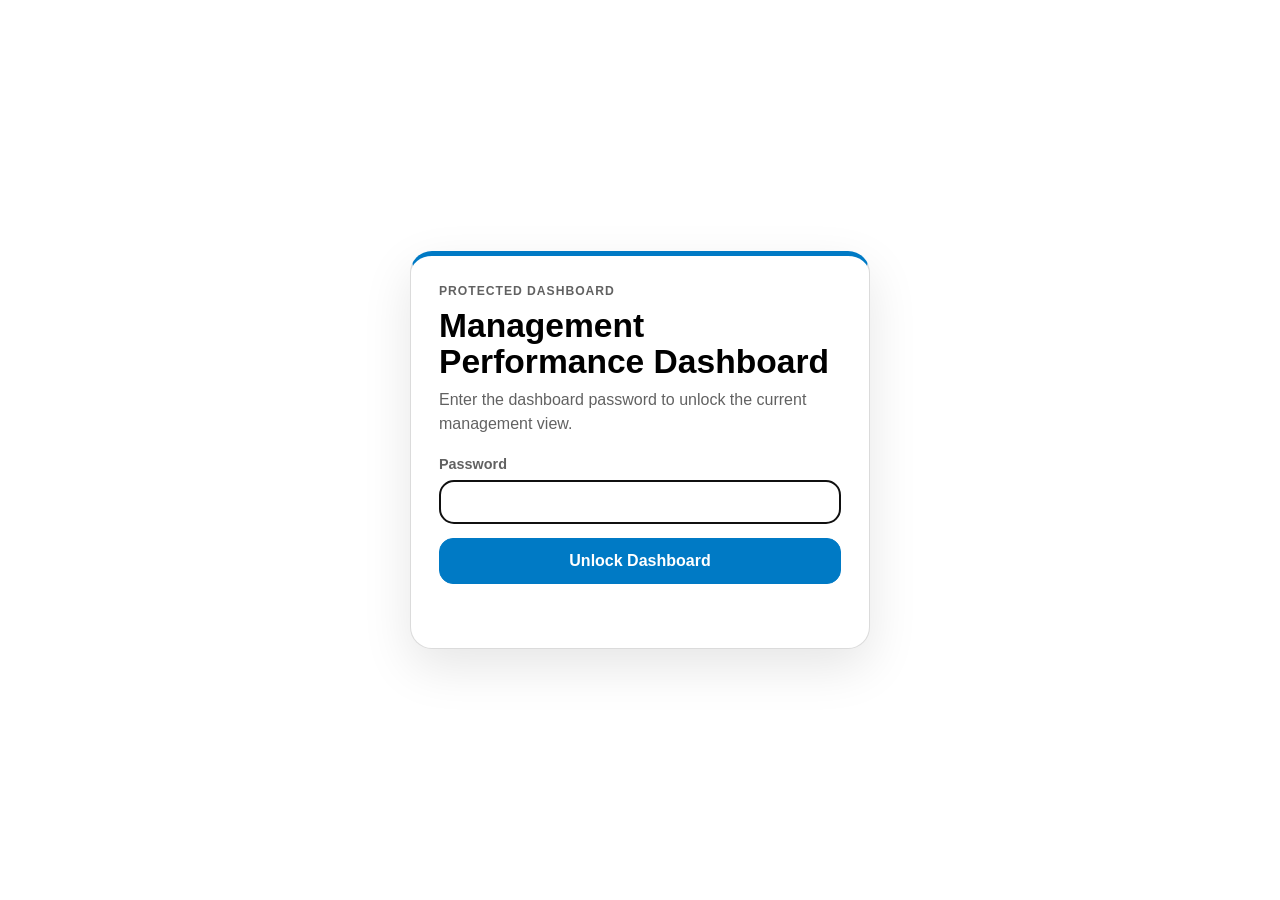
<file: index.html>
<!DOCTYPE html>
<html lang="en">
<head>
  <meta charset="utf-8">
  <meta name="viewport" content="width=device-width, initial-scale=1">
  <title>Management Performance Dashboard</title>
  <style>
    :root {
      --ocean: #007AC5;
      --shallow-ocean: #97D7FE;
      --as24-yellow: #FFF200;
      --lagoon: #59D7BB;
      --black: #000000;
      --white: #FFFFFF;
      --line: rgba(0, 0, 0, 0.14);
      --muted: rgba(0, 0, 0, 0.62);
      --shadow: 0 18px 50px rgba(0, 0, 0, 0.10);
    }
    * { box-sizing: border-box; }
    body {
      margin: 0;
      min-height: 100vh;
      display: grid;
      place-items: center;
      padding: 24px;
      background: var(--white);
      color: var(--black);
      font-family: "Avenir Next", "Segoe UI", "Helvetica Neue", sans-serif;
    }
    .login-card {
      width: min(460px, 100%);
      border: 1px solid var(--line);
      border-radius: 22px;
      box-shadow: var(--shadow);
      padding: 28px;
      background: var(--white);
      border-top: 5px solid var(--ocean);
    }
    .eyebrow {
      margin: 0 0 10px;
      color: var(--muted);
      text-transform: uppercase;
      letter-spacing: 0.08em;
      font-size: 0.76rem;
      font-weight: 760;
    }
    h1 {
      margin: 0 0 8px;
      font-size: clamp(1.5rem, 5vw, 2.1rem);
      line-height: 1.08;
      font-weight: 780;
    }
    p {
      margin: 0 0 20px;
      color: var(--muted);
      line-height: 1.5;
    }
    label {
      display: grid;
      gap: 8px;
      font-size: 0.9rem;
      color: var(--muted);
      font-weight: 650;
    }
    input {
      width: 100%;
      border: 1px solid var(--line);
      border-radius: 14px;
      padding: 13px 14px;
      font: inherit;
      color: var(--black);
      background: var(--white);
    }
    button {
      width: 100%;
      margin-top: 14px;
      border: 1px solid var(--ocean);
      border-radius: 14px;
      padding: 13px 14px;
      background: var(--ocean);
      color: var(--white);
      font: inherit;
      font-weight: 750;
      cursor: pointer;
    }
    button:disabled { opacity: 0.65; cursor: not-allowed; }
    .status {
      min-height: 22px;
      margin-top: 14px;
      font-size: 0.9rem;
      color: var(--muted);
    }
    .status.error {
      color: var(--black);
      background: rgba(255, 242, 0, 0.55);
      border-radius: 10px;
      padding: 9px 10px;
    }
  </style>
</head>
<body>
  <main class="login-card" aria-labelledby="loginTitle">
    <div class="eyebrow">Protected Dashboard</div>
    <h1 id="loginTitle">Management Performance Dashboard</h1>
    <p>Enter the dashboard password to unlock the current management view.</p>
    <form id="unlockForm">
      <label>
        Password
        <input id="dashboardPassword" type="password" autocomplete="current-password" autofocus>
      </label>
      <button id="unlockButton" type="submit">Unlock Dashboard</button>
      <div class="status" id="unlockStatus" role="status" aria-live="polite"></div>
    </form>
  </main>
  <script type="application/json" id="encryptedDashboardPayload">{"version":1,"kdf":"PBKDF2-SHA256","cipher":"AES-256-GCM","iterations":310000,"salt":"j004aMHxHcYmu0fr9emtNg==","iv":"VCaAFAAWw9rvwAS5","tag":"w89IZvJayhlcZwFz90c8hg==","data":"HqtU0ytP6XZIKxVpYYp5SILDcYBhdpivPqcJXqZZHAAMy5D5rwDdLLonI4DYtOtKWSayE1vLtRr6s08HNyBAc/rB9d/xuxItAbucldb4ls3FkqWWnWn6hUVzT3xmnOaJu8gjMuBIMJYaW4uaSc97m+U0r8GfvUYT3d3GDsOFV7a9p9LW7JmDD2V81w0laVqYCBQ+UyOG51KnSh3h+Dhs7BtqYFO9QLBwOcdA4TNoY9KagS1qfrEUckIgb0GAQzacCNr/I9imY1bUwAvjfOYLL9UCArJ6Wv9LY0PnoG3xqBljXfvRqu1tYXVccmbhCPh7rK5RByB+z6V5TzMzK1hP9e7FJsmflXYGbx3loxFNW34NOUuGv5fVZziIyD2E02QpF9yEHUIRbPBK2o8Ifzmy9Ghn7aJedJuRqnsXWw9aE/Fad2/LCSZDwOlJlYZADf5YCik+Jrf4qhav+xSvAZVomb59Tqu7pE6Yev8bjDb+E7nuOZPtRTmZdETeBcfMlV3rRQDQM63VqCfINJ8NjhYT5adUaltWWD/KRc1L1L+76P4MeiKrYsSAm8nhB5uutkonTwJYHRtdVLp70s6KPeIVN0EJsatamwT/ircfNuXJyw0nLcPfyXuiM21yvOGoUResHQ5kj7YQUWgPvFPL3iwypzF8WXXEma6mv1zgwHbP3Hhq7/8nxFHGmzTWUoJvPS0ESCFNYA/2UyDM/PHE0t0jwsPkVbAz0abJvLzV+MUChvbg5CpNx4QPuek5FfjW/Y43yN2Qb3eqdz4JQvYsGgZN6fmMR4zQlyfzSRwOmh6bW8jyZYd3CyYuzM7jJOn0LK2Y6MzXV5Jy+Y+UxZiBsCScgBvlD/mKzwan8Ps5u2l/JmDHqOkfnV0bBo6Wyjt7snID9UiWMGbz0MZghJckGvEuEVfu2u+JEECoJZ9imwAM3uslETar2/yXg1I/2f7GTFR6ugbHcAFD3nXpeyvTQJSJ9D1P3ZxxfpY6KELRL5FSDje7enjIzFSlt0Nbb80tcYwy7U3CXbrsomo87XcmFb4ELVIjMv6MTHxMtNVIW3vx/JNT7kV1u6T2BwzHNuYBU8rL2K4hKhIjSmhevKvactbB/DrVMTi5cr6dKt2uUrMr9k5j3DNAdNp5sPDnsdorkgfpZju8m7Hroh5P3ehHk6MvPxNltiyt07peNwD/zwr5vyhfFlPUyFAmUQ4nAWMdTLZIVwLP1xpX5GDhHLUUOmQd/g0EcCLrYMayLw4+hC3DgA490TtP4YM1mdDBxu5AROT214LOyCTs6Vtxf/bnlFdLcW22s9eXVDYXwLCDWP1wAO1qzIFTU10VIpsTDoc1jN+TTtyWFNTXvaj32bmHIT8a7Nyu+mTq8tZEOf2A0P6Kl/hSZ7HgfoXdZuGElP2AD/vZZ0Kd+FIuUfAstTxYE4lC8Sxa5mxKCim6UOKI3Ug3wvacbIs4Qn573SOCQ/g5arl2A8cxwFFfb54NgAs9k/XQjUdUFyEi1MTVID5H0Slf65n5vQIgmqFCbGTZNw37/aksH6JCnueLv3WSG8HtSonbhybj85PGF48cAyLYAXzC0rZL0hb2eLwRGpZvSfWj8X7xA+jD2+vEAAOydbHwZg7FMBeuKLh5tZiwfLRBf75lHPrKp4h8vwE33RSt1JRFvkryvNLE9ByS+V1EOVtbg4fmyOkUMXv2M2ZkqI9SqpXXlJKZI8qSr7y2Ali3A878hgrYBM7v/tH684vqz7mmtuLytSoCKoZ9LAZUecCnC+ws8JDFPHd7EjAFHpZkJFHA24bx58gpPF366EtzcVwswIwEbtbiQTVkSGTC7kTrFH1fWV8IICg5F16NV9cUCsYdo43QYCFYDr5dNArsZLRMkJPStpt4XNkqkFVcOCn0nKPJFmN3krPYf+xmVNfkMoRMV/cFfKdVLCi364KspT8/ke+9VB/7hhTeIIndg4o1QTYZlEe4KjTAt6X/ywOwXOebZJIRGsTHphA5U240xAX6FebjeZ7kMpdTljPU0p9pozJ83YmuBgh6ehgdGHiX1JphVVXdEx0+CK+32FNP61BuF4AHEqtIkLJRNBTBRnbhK2FYpcNK4ZVZPyunpv8b0SKgKZfwadzxONoulRFhfN1cfvcK2n60JyHd1HP4A8XiGkI0LRagFHY99ZCp/miiLSs1s/[base64]/a8C0aH1LLsNX0bWB/yDhKsKLrN2WX2esNgL+RpOHSRiPZCWggdHRM4scZPY08zYwDmPIV74giPefabEClZug96ops2euY+4y4SlWvoGB6Un8TpQIAeZnPz3LCi6LdIiY+QJyDdjYaIO/1jLafGC+G08OimDHoXs05aJVR5ZMhxzBKyftyxPcQnJ/xKrd09nwrUEerHp8xP+TogYOKvrqQn5QvT9yOhF1wXl3weCiF4hribxzfrfgnASkDWbhoEZenSKh3qrJHO1XBio/Zvh/azxnW8z+IpTJTjDEE4XibcBGvYxixIw6vYE7ZK100GCNoPq26551RtZzfwaNZzntbvVaV8QAV+B9Whcm+iNwTdD7nYa73zpzgkphGt0/OKXrRM1oxb/QMaSFqbp09RJFCI2qHBP9lDmhrbPoV1n4XY8O4Kc527PAkK1LTxmD8MViF3aecj+vqHCHtJsjrGziwLUiiPhvSZYJ8+GZW6hHAloXtKWh4ezorPueFp1ztwjBdgQT2rpFCl4qwSZZocb/Qov7YgnyIymCYd5acb1ePuCh783yiTyY/hJ7i6wq23fyonAkE4ajCf3WVJfh3fNvkTFBjZZ4rVb1l1U5THS++EJxAIS5Bd4kpmOGW+w6uQZc07e8gY//hZbq+YNJoREyasPbbgNvt2aSEDPhM619dbO92IfxKcrXQTPaUyEUTOsahRUn45/31d4DtbxYs+C3mKDqffeG/So83koLAR4rLRiRXkepDzRfqnSojWBNdpqlI4M1+a0c2pJ21l+CR34Hr98WScj2tVl0rmnj46kEjQF9PFWVC/6rpoD4/3hEhU/nCGb+UTziZDFBCzpZK7WE/IhDOl4NGUlt26McYbf+rovEy93CKyeB4Igga1u6ZrF9k+xwjHVWzgr688QYUvHxYhJsbVteqbLSsShpjCuxM7KykZJ1P/oipNX1S0FxP8DsakUyEBkSg6sHOyCY+FjqrrMBbJGku/CQNOYI5v33rYL/zRHGbaeKeKkDRAPmYeUTexa4lQL8J6TU14txtSsIr9iqSZOtfcdBFHH9mI18OrnlJqAeNuLwvriBX60k4X36qdDu7v5w+QXUjTq78wUnkW1UPVrj3f4z3N//4gdJttAXhE4WW9C4hJqVL0xHZWEyhbdfh0jyHJoTOBV2nYEfclGISg5zSzKgBP33VLaUJzhbHPTIAMj0r2Mh2FWYS+tylkewEn1AxyXyYxds7bg3B84ViHak8LMuWeBBF8FaWeE9BSHu4+rsE617dGC9Y9r1Fwzq3LF+7B2WD++XkAcReUiMSMT/CAo0iRLhC+65cuAtwZ6w62yJC54IaASxOrHE7yTdU6KyK00F4LEd+H9JY/5SnqgSrgMtNdXdBVqqgHB0eRo8+Wc6oRqF3GbT2+AJSdkoOp2ACwY7YM/3VDYDP+lLJVovKKm/inaUQ9Je5HrZm0/9CTSSgGAzZzo8t5XnztL2JheI2SOvSZaPbiJ3C+GJSVFQgFrg/jpcqi+TyBplxcSjY2OT6rxU+t88Hh2Hp25ZhR1PAP5d3T46JotL0Bu3fEKqBRWCCr/cVNZHCJY53EuiRpX9Y3+Ycgtpc8o3IIe1e1Y4kp+JSxemr5AA9ETygzWTppbX62IT+GD/OOHGxzAxOXx/mg8wSdkJmA8p2qrWF/LaMeepIsm5DYo+DHkkfVB8zB4vagSfzwHFoAChuklSRcdshvto52EElmZLdckUJIRUZ8UJgaJSdvteJVv5bAXotjDaYyjiZ4N0oIwbqLfixC8K+xFwPYQXz2BQHrrr2UFTmdbWQFSGsk0/DUt/m3nLJEtCnIkir0xhU7neWOXpIvI8JVjYToBYyUiHjywMxA58icuWupcRN++/UqcIFZoK2OG4/y514N/zg4yu77w0xCYcRP5Fc6jCC8cqIKPAuM8z/4nJCPGrEk7xO/[base64]/i4o4J67YalmcfS5BA4HB0SpZduThVzZZ4sfsU50FrwlTATPWidwjX6C3BWPXbCse8xaWMeJyPrcot9WuWiI7LGgTbU1icGHrxnsX1fqlbCT9xZKgJ/ToCB5FxMNyTOcop04cU96Zy0gy1qYTl++lgUPbxsHW+RpmS8hn0sQQ7uffnwB6rQzC5zRF/OakC/Dv3JCXUL/HcbNpPDHxAY1qfm53fZUJvJEvYJUgnDDxgPwiac6T5jgVvuw0GFGD9PSdAspYGKm/h+7R5yLeHT6Xe4wiILFsrZispvYVeOiFAU4Pj0IbUVD5ISeih+C3cnLiiQiaZRkv8hFr1+B3kT82cmoZV18x7vcxyaaNEnchKWBc4Gts+wHVx6igEmCdZAzFpR3dJExzAoL/JC/HcvtHD7b4z1ydlc2X9G9uvFfvgkW37WFxl/fkas6vvO4ty09uJM1EtnwNBnhiyQ/+6Z7nYT/kq6G7jbhaSsfb3jlxvei4/7B7lNbRfDNTCawY+fXSyQTA5zHSltDGAHtauJDl8uaHl/inyMw1woR5e3t1hDU28Ou8BTQvHqgvUd27VboczaD9KJiqgkY9vxwGtpVpx6FqgMu+hVmOiss5hKm0mr6cViG0exkiKUNXWfH8pj3/LF6XXIp89FN7f4lUmMVqCa3JRBB3TrmnA7MpD+CrZMVp7QU4KPJyd9GW3OEFEnyDSqjRepDhTepssS/FtUIXnBfr0n7hD8nscje9D0BUu5yFDU8IONPNXuTH2epgbhfEEzygQUbaZxBVU7kH3KPFrb2j9M0SIAXjCelOJ3uf8KssKLJ4/a9HA0ykU2+MV8CSmwxMevYhA4AUB4j7/43opaZbxDzBLE94QFxIcPX58a/BrGV7oSpImJciqiMKcJfGvxSClL1GGqjZE5B7M2TZiqCR0i/T/iy4JOj4RMJfbTTe4cVYOSMnJov0UzplVhHMIAsLuIPifYv8Q4nB3bkeEarMhs9ARSlQnEag+dn6m1NdMZeIS1ezdpvad3VcEuNowl/EDgFL9sgI4s9Ai0T3oy/2wCNiasUw13AxyyRQdE8aNmq2sNkB9j4SpHVHjNEcKyqw+pMHegbqFE3nBuHVo30IWizjp1/HMPtMzRj7DGrNAAeat5UYlgb+hhC7AROx8KVshj1A4/tZkrTBnc4RXH8QR4oFw4wZmV9rA/InctAhC1cg/F8jOsbDpnhbGmAGC3/szVVPcoccZwqNlL8pXE8R77ikR5uwrHUYYGKj1j/wlMU+iclB/VtFX8OhH2gtt6QSrXVp9QNOdkUTMc8avvnr6/k9yHNKPQmmloM6bSmdp7VeAVE+n45nHnVyjKrcDhrHp6xm8A16uYEVmYc3CVc1Xb56QOTqyhzKI846jgGgmKL2IXAVUx/aNkCLT5uwoucVylA2V0DN3Wg5wQ82R+knI1mAb+VdmuFKETHx+D4E2EDD5Rjw1tnvz/hvpXqiwbuhIH9Z/llq1FQ0QfUXIx+Ky1N6gFHV8jmLq8EMVpyDpbzC56hyYsesOr7enhbR0ltRaRrL5DKJYCSNQdFNrSPPQgOGbGsIRfyRgufSnFbrzSB0C3QFisKnBbaKXtg7fTs0WxtupeG3c2aifyDDkEGRh5GcqaMRjLgRw+loT87TiW/a/IxO6QXuu9A8LVfJdxrD4onKQ5sKgrMBIfa+ykRc7gb6sPYQD/uQ+KQ+Azd+3/HKAIqYc90Cl7FRhU+371diB9JRbU/eLjxdWb2gclah9NI64etIPCJX31hLCakp8VSilCpzMgMMqI7ZZZmRz+oxdfVs4h87h0rsguF87VtYh5NWATyKYw2cVDQMSPYaOgMQJfm9HHrp66hCOmfjVl81QXbIzTB2mKX/0BqZXdfM7Un11tsCkLlBX4e6xtXPvdw9/UERyPIjo7Ae8ujkLReYGn7QuQkSJuxtd9kRvhVwe8WNFl8HsWh8HefcZENaJ+TzU7/1ea+XCyHoIbkjEeUoQJux4/r2IU4n8djywQTEL3pOS0NtJ+CMZ9uQHfZGR04hY+HiLpVVYx3no222VsAk65t8FrvsTQUp5IGv74++xHue+k99EO2ShtkQKdBT4PlCcVHAVaDNYMM/j8IKH+WPUrC4YZNrdLMzGIKXC+ZUR87pBkKmZSPoVqlg56uN5zyKLpIqQ4EfMXxsLcOWrJwlzHZfYGrLTXEVcwuCkHwQYoU2x0yMluNC94JNs2gDHzo//Ny5cBVkYUow8ok3jzR2EQdfg1iwc13N3+gdjqRBEkffqeAj7doFWA7yt63ZSSwz7fBsJLGLD/wWXVEamvRO9j/0qFHYjsuoLqcMQ00b1rOGZ3eRuqnuAbbwegKvQG8d404IghoYly8kUSCFIquDsQ2KEbUAervYn+aBEbPBd8djzcCQagfZYuWfhqeiH7bMOBxxUHBf+R1ZV6aB/M8JvVTrB2GIXL4xcBTI09S5uZ5oc0/iGQ90EfLws52xsqRs4cLA7xOK3QvshYM+csYY/jpj3MRyef9MlRwboFII+e6h7/[base64]/UdWM2BC282ASVziSykbPzwt2NCn79zGSEgye1GAvx1PwQiAJ7iF1vzMIHlFnXN0qX/oYKIcxQPb8m3qxa/DNmIPuDaGKwsXZz1GWHIm3jsTB9kb7MLAAH+3hc3NdVw8fBpjO4S9KuLM61JRSTJn/9ya2bkHQXxCIR5sQYLmOzQ76m0dac4nWgDyDTbr/SE97/4N8Gv2AqIXUdAC6frhzVaxSSzgR4wJwif2rWe6WyYBkAM+sOo7ssBAt504m54+WJ6nMgahMrGPf9wIAIV0MPvc1kVemmyUWAczHTIbfrPBZ/ysAS+ZqUP31kSW4Ov+2x4pZbewqi8OdyJuBMal+avscKiVazKwdLIXPi07aWv8DQFv+aMeYvK8U/8pgN71o1YPlqKhEZ+aO+snpCd+6rKJq5CVYl9H0Hn/oipIMU0HFfkZsHBB7kbUNlwK23Ek3sDlJWTAAQY4YHtNafI1+hRGwkgWygDvUbqM2BVCYQ8F1Xr37erKaDxxCa7t7r0b3xMJ1/Lt8y46gZyZj/0X46IJvqfFW9BkunQ0ehfDKe6ZB3K1a6FyWopYTCu64uhiFjCZkWZ2c48KOw4a5rGF8Ah2XIxwvM1sLfAC7uiuEXHbP9L3JVSS5WIeaLzWd5nLIRObF6mQqD+zD6uBW6zZETRAbPAU4cdGZdvBUXH4Ucn8y1/Q24rfe30FcoXfYCkG89IImw2U53z97fTRcmhwC8jPxRiKoOIQSLRw1TMARkkijZfOJr08gCsJbHJc3oKck3+6TC2q6hizPxKdKISiPVr49mdGnlPCfBzDx6/yVXaJlmP4Dzw2eDU6FqM9kRGdVKi19lCDk26BGjdhK1v+Sc+Tp5Dy5oYeKtP2cCG0jOcUnePq+9hoF0lo4EvaFlBjPnsVWUXNfiCKyxDFuQYuZ7s3HmOUGCOJT31Bdrx68tM7lXA7CxMVYiw5PUNZBecnf0cnaidQlXjJHvsHcmAEcs/qp6jlTnr+Br/e2hpJBRYsDCbh/9fjnpjUchK76zeMrW8+jrbopSyybQUx0LtrCXs5SXgcK1g3hgvkkZYHu2x23SJLS1MwLv511BkdJNeQ/V3FcfFPDX02YSvvRwA+aOHQDnV6Ga8DFNH3zo+du3U1T+PAHa6sszE2fCx9JIUTyMgcJO5tcLufqkfT5c13b7mqCf8ONe/nBXn9AaIUisjudHSuHD+49PO+31j/4QMr46YJteS4kMUVUEPJ0v/TF0k6qBdPZ7O3HaFn5f+QGTjWgWC+9hiyKFzI4oLTdMIqfEmt5cHRYkcvi5oCN0qYOL/hh9xgy50NQFeg5pNHM5IqghuupGh7iyyOXbhQNO0u4t5trt4Xy/wWfSizHtC+ITG0xCqUVeEC75mK7h2D/GuerkxuWTJmBoszo2LcsjNeQxsuOo/AbgpI8akbGukbJKHFRxejmW9MMxHjqB38mUIaXBFx58pFbN91ICVFUTMtlMzYgP87QpMz8zVpOX2IU0I3LOhxhM+ThkpdY1ZdYfFDDN0kM9v+b8geGXJjZ2X0ykld8v7WqPoGVNtOh5a57mzJgysjzN+3ECfrzNw/p64zCmY5rw4YQEF8MPJ2Jrvk9lMOjmQNsv5coWC0ENQlX8X6zMdeCe61bgZNDWt5MrmbwM8Isgpl//0vGNdpeiS+ZENs3iA1G+zlrfJA690LTyFrN+WSVhObPvoGvo5880+94SUeKECoGrSApOfwaPFY5cV78AnyzJYe3hdq8Y6ykXswDwRCb4YT7uJ5WTaB0hC/MbTrKtNf1WsV6xtAgvp6G08m1mDVnoeUgzvDg3hV9PhkOqkz55Ycso0HcB293QO1yl63Wh3jFJLtIbz7M/+jroeMcWyS9DXb07Q9DS/JBW8wWEe20dQcEHANiMTjkYu5unLFLUM/SYnHbV3Wnlg9hxEEOIPu4j9DIUH0bV0cJt+/PMKdWjfbqdlrZiFf4GVm5BxHTB5HpROyqvyOMjvMh2qmc4xwt/+sexxQnP1gtBygr05FbWo67TO5JXdBo9nPT0jsYvv6AEDMkVMfb0ijWH7nTrG3gFESXzFWHaPUTaIS/gRxsxsU9XHSU5Wmx4aIWvATjAtdVspz7AxM9OK3wDOBiHu7zAaXM/7rzTEMpWFIH/1+mEQDnq5Rdz5o2vrVstdHrz4nxPvl+Cw9lzx+V/QTyX+LNWj9P4m8cTkYGdWdKiuRcMpkhEEc+99rMopau2RNdYggTtkG9eQ/kBXqdw4t3Pgxpe1nFpjewL40z4M6fp/EB+GsAGfNs7WyXRTInggQi5tb3xGfH1wBIWltiH+/+789On4mfm8itXvMxeecsvGW9pjuDpCui5gOxhUjD6r3FhypdCyc/lc0Uqkd5ahxYRsgjX4X1mlO8Vo57LfjT+OnRq/YtDgh/1Vh/awQkPgpOAg0IikfS2NVcyswm6WwnFZ2W2O85yJKekCx+JtUbOpxcth2+9AKoQ662MWuM3ra5yjt4SFdQXJwmL1YI0bgHJf5ihm5x+vF+RcG33YjxdDHv2u9lKGHlITpZ1ZGjZ1inll/jzqRkqV4RjyVY28RjjgqXqnpseiiQvsBMXW/X6LanZp0dQMQMhTipM7OJjYGiqAgXWAYLCtyz2TyQ8LIy71SZ1MdbQLwgz0He+w+dGoeUB+BxzNdsvJRa11aawRCUf9aKi7rISMw+QtYNNlaLOFVmRJ0xB7gdQt/rp9GsIBYtP8mMSZymcieGPaTLuD/pHmRWbNOVTT9y38p/sRhazOjRk60We56yFw3+LdqdezRF74yYYFpj0Q7T/CMbQyTONqQPXH7Etal6Pr4FMb2Y50i8EiNDMxlDQd2P4uraRzdBsV7Gwe/4ept2waCZL9bFWU5SzAKOn27YdcMXXkT8dCuyG5n1S+PmQOXnsG/IWULljtDLUS3sB4JpIKLaodyZmpIobjfDD0v0ck0zXZ/LrMmWRmo86ASCoSaBJKqQhIij6uCZ468GCgjVfB+Cot9ZaNd//8pL8bV8iIya9QhQGgmeVa1V8Al0mF6G/A0EG0V+2moKXQ8SE/uWXdLNmiIyj3wi5XxLv7JavTOBlHSjKTJ7W7Yxp4v09aCxx+o73naiVgeNwyXUqDNQq52IrZ5ZB/N7TzrFz9Ujcym2Vr1fCN2ps82Uuo00VAksWE5T7zwxZ8pgttVsNC2XoaQojumB8Tb1BqBMu/5nkrcoUlaFAH4NGCJSgYWlrJXciZjaaVzrh47M1MhRQYN1fz9TzOrGCl7aP10zCwn6Mb7ZZBov50SomzZUn/mEyTRj8dXi1D9RUHhrTfJQJnKV17kbirt72EeL2Es06tvl8a1hgMljsFsSLRtHwo2s5JmuAS3a6j5hbwKgCdKPVnmmKMqwjSGjDbJrdVvWyjuE0t5SENnKm6kdOUtXGr8OF0M1uABcIyARnmpUpRlq4cwXm0StQGGmOYY+6cY+V20iXtHBhghPR43I/ZAtRFdhzwIKsD/dsfpJKFdAMm/sU2xqAGa4GcsrIfsxp4nmebpyRbEu/4ZibYlYUSY8kIRWK5aUmVrhN3jvk36Sn8uCGmN1JiMoDrVi2Cc5Vu+fcX09w5lQOQxqgPSwLf86izjDV8y70gFDKojlA5C1rN2GygvCyQ3mVYF9TRzukqFpsKi7SS2jzxATIt/[base64]/e+4T61YHyeVSnGtdyS6zR3HZu6tYyUyOp3O6CaW8kMQ8Vn0Y+Ac4lMVfyxHBxjrxPcy/mFFiV/7X3MCHMBE68j9KHoZ5xoeU2XGEvlwI16oslYMXX4kbtGBVHqJca0qoRo1kIspNszi/X0GDdIiRz8zvFDJJilQugeOb5Jmct9Ia1zyLlYpIzkMAC7+OtuaVxK3H9McTUxSfGVTMXj4PKmQML5QZqe26oVUsRLM8J1LTEW1rv9fvaM6Nbk+4YFINq00hJP0TZm6uwSYGGHg9DZ/efBBcM0sPX/N8k6x+lfv74pz8/mtRBZELOTx7t8rhKUXdxBaOlBJ11mFwH314NH1Lr4iS2pn6tzNDm/[base64]/uqv5Sii3HHpLmsxyV+DjGUumqs5jcfzIAFGS+yBc0urpf1Et+skFRqFAbw975qZ8HoDbiBheOcOp/ZxPo+m4DwOtw7BxGHYJGoKD2XWWUWGTo4CxWBTc/iBwk0qd1/9acuX617Q2TBxeql7D3AB+ifrTmtiYyWn/6alUQH8uqGR6EUj1PE3IZQkuElIfnEmwepjhfwfC9LRPxQ+iKtJoA3POHEV0cb7VRVcDcOo9liuFEklUAjkkY/yOrkkmHfymoYWl+uoqv2WTkCN2UJCjpij0DNb4RoQeSsElQELwc6Qdu1l2zKL0Js3ueIOLiJYp0I8YYVjkurStOiLoevXgPF9icsiOvUAONSYMqq7626xjEK3VPa6ZUW//r5S91iRvoCe9WQB3nkCc9qe+Abgv5ZYmks2H+LXhSO9gydYWc9w1BEWpDUEUFU/C9hHx3njDbuWJODLv/DVUYb3GNY+Kyyc+p6neQP15jubWzCRW52SO1Qbx8iR45a9oaI1wd3jD4q6YpuZs91RqLq0o7E1Ea8QoeE1FUefmA19/5cKjLKffNW91nnv4EDl8o5JMH55s8Ckb03VRvJj+gprzeZLqkyLPC0EJWvjauXztrBgUd5eoumFeSJe2oUexI9HKRaj+clxUgTJXWfT6RvQcXIghWkWU8qhoVk+mqTxyBQCFbtC08QcOtvVOb5oG8SR5gtkDlZhho3lpQCM5OjnybV0qD1yo66e/PSqspbSI1sK6ODwQzJpe0roUZIC/egldXG8ORxOwhMq/s4U4lVIGS4OP0f31bUp2eObEzTgq3k5kjLxjonzJYgoaGLFtI8LUNYfyw3ilA/Aum7MKKu4Vpy/oqVIiDV/+ILJhYNgRuYO3O0lWDAA3hKBp5nM0DRyAaTF2h8gfCGuT7zdOoKxfNWfI/w8Xo3QdxSPeCWE4K6StU/Jq2VDMPdaHAOii5/fdVNTJ6Sbtt+BmtmG43HSqS4XRRy7c0/HqxBxvPo0teXJfyssH3ZRRJVOyS414mTeN/aBuhtCSH4bGUJ0yBFUEhjWsF8LjP64l4+KlxW0K8fJpDHJfN/lAyJi+W7ze2gzWbBZ/RHIs4VpFXQDmSGmKxibhPHLN3g3gShcJelOy1FQpvK1SKvnn/7URkLsy6PyJjK9A0DA2OklWSJKKi7jnVjyR46mDD5D05yyx4Z1SbbDLQLZnVjpJd0buwQrGUDuGz8XOm3p5ivmNEjdjfGfQ/sYzwVWutu9xRqvJH8TzoJ5QxqT2NPbblkmq+7PyQlqNW0lodRn2T2IVM2x4/kd0NXcuFW7+OXKu4Q6xAdqGbAXKWxwmD+JaSdqPIRL0LZ2L2/thbbxx6aI6mzbSS9XiV4VyFKU+FWyin/8aGbbcmkL5SeUaHzLZ0fX+rMTMs7VQd9dJykhGY5iGdHGOgwvrOZibUDlgfq8gSL+O6jpPLhkvTOJxKj39UZbfTC1wACOB7bXCwMSI783KHn13VhSSl/X+C+d3CfuMBnXj1xc+kISV1YWeD3ny1TQasTcgDJaTnb/wdsD6ICkqNHSSFR0Esl8k1AGpv4/Ux+Esj+EB0gtgEwnJ4ZNn/YeZ2KIse1Zy81QTFxUwijnZPjYwuJzGCKc7eWxVXW6k5vJhSjwNnKNsx+jvjsCGhY9D2owdgbtHTEOuEyBDEnLHvYXM4ZAp9YtYXyheyTRHFx93jwNnm5zYf22dv/Bm+COxcmUPuNNMyOorG3GnAzC876xe0bST548xTcfOtz06CtHaHRaXBuNX5GPFPy8sX+ziWdGMZg7RAp7+tljusOr78yqT37SjB8kWFi1lGYj8QgHrk4+jhZPJf7+QmPmslwGuIv0EnFyREekXmjJ6W7QXbOl+gdIdVug+o1/YLhVsh6Opel1F5dkqMYucHFvAJwiBpl/RmJMPJdM5OAYtVtYwiLsaDzv8u8RJL0FUm+GFuHFrwukmgZ43UWQnpbpxdgWLzLhp45dAhupMKwe2HjZTKrl/G4u3TnUgPB4BN4OZ4/bzmsIlkGtEStWVNK2gWgWIbvczQc78Io+9fo8cg4J9v4KdnRMXp5/GqMVCtVxtVrO4gzmZaZS7K+uT1D/9iYxbU4UGQJskiH22HpaJyTy36dZpPW9y7D1B/qLPtfCqJgjEXLdwIT7p+Ng/6a6dg43buwB7NIW1SsojtFdoXb53CRSc8PmRklzKzvuEqxkWmpuN/6WD37ST3MGsUFycwjB/ZG7UuxCRsbMfblY7+NGkERIGmHjIj6Hr2GQkamExaW9FnXgYFYRY2O8Z5yE6AKvxjEGAb/QLfrzDKgzivl10T36rn0KZr1IvXvCa+kcQYDIh/Q9xcoMYmfVTwMhE3J7yUnZ4CBbZd7M23TDmeLR4FchT0UO6Up6HhH4UTSxD2cqhwcmhV4yMRcvTpHQQlgTw3zDaHKz7yyA9LnGtZWeL4g69afqYftP6UJEc2cob6ws9fvy9FfOjOptsgEj09FfJCamHkGlvCdpo1mPeKU8wRps6aTQo6REGjTIThQ4qIyo5/MbsVNSA21xfb819KZyqzWgugMKi6a5IH4qhCHfP26tHRAyMgayJcdK/MWN9vNyXIkdF/[base64]/PNQBn+jgSzj6OqpMfABbEeqsIdlbFSYojys4LWop1oSLADqg6AaOqqYXfb5X3cyXoxtPOjBzPCMPBA+ObTYiv7nIK8B6eMmZ1nFcLarJRBG8LhBtzOWXJ5SD0XmnnF4CLzLZ2v5MdAKkXgjLbavuTEd+DLuI4u4wLvo0E2u0oCu1X/77CwPSe/bVofeiKP/nRUFZ8CYQ94nI3PHfNfF+fsFzIhxXYlVA6CCskWwIplAavGK+YRIBZNpyRYV8WjmYzFP922pULQlfOuaNJB3YbMwaUGT6iRBKIsWT2z8REsgSabcm8WyTTI4BUHxPS3dCOdvEoKCFZfF9DSZ1sI3Jmx0e3Lm/4dwEJwt4AYPBNXLTrkjujlDUhAQuZUeVGxKCuSrwn6E0EIz+CW8wFTJhgjwty7MvcL5JrOlhA+4VPqMITkmkJcff3AteSEn8OUN+e+DUPNIgHS7aV1EaXj+PO0okTt4GC7n5BkYZA39vunG8+UG9i7z+Dq2EiECQumydIdTBWMwVPmb3rq4GeeeDMrASvh57peV/IytLoPnVFSZbptwzwj8Jh0frRn6Q8EzqbU2AQh4f24vYfi1mcHu/WIr2YIZuMLeV1N1gc3sqc+FPXvHfe5FfxKcmmEj+7M+sbsxaZXfv+HSiJHSr4aynORPA6JLo76K46eyLUThE6m7m0hSsAcsU+Getjy/IlgMBdV4Z/93bx5PJDL4zcmcWD7jN4pntOxWFous2f0B95TKKyUB/MOd/1RklR6p5/4e8d0sS60aWJCgR+efYvdyA+Ng6Eg9W/ZTCy9PuFwQyTLhtU1ZX3SrCsSE45OalA/kV/J4/+iK8WOagjFL2fhWmUUcQvto6hdvGkZ68FLKY00dq0H1QLmTsZDvUoYNnZcofSvYmmCumrwJscaGO+VxZ44nh5FukCEnTpzUA+vmUWC7J/7gjzJPe5B/rI8kFauyuHjE+DjVKHp58OmkUOg0PkjEEdb5zuX3P8sf/aXQd1HSBnM7/b9Wy/yd4oVTh3uRdgtx/[base64]/tmQVPtcxeRMQuYCEkcobOuCRAHarXasTb7i4ucHc33ETEnbKPH0Myk+Scdit+C/3HS4n02yzyWDNOSMAKFjbfvtvjvC1XfLmDcpqoXxD8zwE7PY6kiPeGI22rW65PfvL1i8yGxE/79WsLYnu+pPvybfgFxgH0c5w53pKTqVZNc/sqVtXEFCzo5LPU8d9mxU/HWNeHWhhWGS0m/axigfeKBLAswHQhL2ldm843lETRLdyuhjw8wuxdbVk+Sh1/u4K+spc+WkfsY7bETdaNXe9TVQGOEP0mK6BgntHCLG5oBeQ+nnqxhmSQ7vpaYa43pWwJnnHspm1hWMgx4Kf2AvzP/nmQUv1Qp4E9upQ7WgJcasnzFQN2ie1LJ/UZ+tRgHZUfWgJJL/aNU55waEzJywaCAGi2A7ojalMfl8F8ZmbnSZjIDeR9GK6iy3Ne0EQOcwJY0dA2M+H5fXoFhb5bMAExKPpH3hEu+g4Zfu+c5VgePjSeaB9sJhuU/DtxVecWgom40YEuDJ2RbX3Jo2qm6S+drzgXBx95Zh6pBXNm3mT8NF8RDixEnVipXAZ1kXwDxyZvnwJC02N3spwUDgE1ZbtP/[base64]/o7SpG7OkeL7PnXSnIFr+2eT4o02NQsWIbXUZUnoOURg0vIdhpX8rmpCFzjXVOogAVmijUHK+4cbzoUI4kNWXiC8GAajPkqK9RmIhHO1LlzD89M6PYeZnZ5Mp9WfdbQq5oEuYGlOKC0fC7MZUyIc4nSiyuZHG//cryQHwM7gDq/mRrl/slfcw2vOPRQfnlak3g4EHQ81isSA5byq+81xCmUquYCbE3ZdlPsHS7tZv6CT5UJM1b0bQ77sM0i6W2cz1Fdc4HADU2ruSO6mqqayRW7XDUjLCT15paeFKH8659QJLgNHc9NtrLt5XvgXu8HyzDZaQ+be5RzCJxZa5Mh48LiwhF/ur8u6wJ2+IgrTnRkfWIpGIfoIFWi4pP9G5+3A5HT0ZKgacprKKsRi61wHrxPWQVcfIBUIHIHLLyLSRkl7h0FymCBsDuxBTDwSIR8uG+OdGiO8ywyVg9z6CJ+bUznYbXONhjiYrYgtbhAZU6HRseAw/A3uAzyB5uXhlvQvjsxlazPylpcWRd+fRy/TlMoB4m+RmKmdyCa/dSWPN9WRMzawo86Nows9LR18/ezRkIdww8ZOJnk7Ej0FkA3VMd8NyfJezqr4Q3gsSu8wW01YlmfBSaTwxbLTsYYswWDyeiSQrVg/F8ItAFNKlaEiavqk0OYgCGzW/OhXrRqiVLNrwlR5NAwn+ClO/3AUpMMY8rhMvxFq5zNnL4yCIAVlVPc+F2z72AH6w+Jukpk9iMa+TaN0czGzJnzR611i9ec5QD+KD2b8hY3HSXsLC7pHMeaoKIJYSrJ7xYkNWBHSYtQ9metI/yP7UxVjutx/KiEiWmdnqczaHguIIbfzmqDt2ZwTcPWrWqJWV0e4ijLhYMvnTjlzzLEjvX0wB7yvCw+ZeOIjiXsrD5xiEomwNDrDKh17w4/uiGdgoXuwmyzBQs4dnCqkWI2v7J08nMfTTLMdGvILZ+XSlIgu2kMi60bhlZOgOwy9zem9fHBSEEVU5dmvzgTyzJeZeOK02Kb+YYiB+q5Ivd7Ce/Ll3qpadIeTyFBxVYmFyIMlj5dkbr7EHCRDBYmub5arykA7WbDNG7qgAVa1VBbhHB6B53ujTDFTZh2DLXqzKRMg0AWfS/RJK88qag3HMOtBdsGTIc/PaDqu+als+8IBDtqQJwcXfflNyp0llzcGeGD9CP4N/2lECDsd8D5e2kLEaD1qwVzRwUENHB5yCwMUbo68n8le73ERDS0zuYGMcSpR/ciPF0SQrZzFNBoQQrKvimg/VwVcp431jCEaNzZ7gPP1CyVfni+jc3WLXGPthKhnmnS1hFTrEqlFcpmyjYPT+9Y6TDCT5+fXm+Cn5UnjGPx554Yca074AqpH2LqcJGs9PyRmFRzi/R1yrz9+OlL/23yzn/DHUAwvbWgzMzOQqQxa93yu5iuPLsXC6OosaDVSPU27FSQsAQv7/+HMbzmglc99dmx1B0DjnvD9QkpB1JUZzrH4Gb8jm5QFlnXUXU9/+oWnVyclTopDiR+fufIXDiWeDhrTM2c3ycu1HwaC4m+WotzaJGfhC3kCHka1tG0Ay86lwuLEjsxq2ZqMaCa8J8eCWSjDQCYkuFYG/nySRT00DKFOoF4DAsGgqOy1R+VpKQKo88ybHNarteWDUmSuvmmJycEmqLV0zVt2nlkdq3q9amRnLXBsW5FLBNfaspUe2nUKNd6Vw+pz6w1qKDugF9J1ip4vsxFo9+S2WHK7D8xyUArkPaD63LU7CY3yOYrjrHBg8kT8/UrTiK+aU21HCDH/n+trQuSSmbHBs0lRGPIybhEB8hNdycsM1+mo3LHK+lAUat2P+dSgfx0rTnyg5EgGTf1tWfh6G8/782VNTD11di4x1CLXK+vDofExLRB/BImQQeHG7EiYBsjv7H3bLL3tRWP47vTWtMya0owmgXSvgDQDOt7hFWPqDsimUiYNdiaPS5XNZztEF/ebebQOYEu26/FR3B8yADmAG4L8c92IUETAo1OPnXFy0G0WytXOEwxbIKPfG0LflYOFc7mpkxUF+YHG/5cwQN5k16eXoTsK04BzDe/Lg1hL+emVITHQ8jsEqZ6LNDGYqZqE/h6Ok9y0s+5A8bFGJZc+nV/BE/tHn72ctB+nwHlkNi1JiZhFHQxr5VeY3Qin4f/ZymsM5HB33JRq1XH29ccwU4n7s4uZDGdcTPU9VcyHjj9TRvHfki/OF0HsegT+KNKvzd9pEI3BaHjn6rsKL+Jabaun8yvLrN2Wn6PX3m/9xFT40FHaVoJs/pKK5toglaFkTtUary+WDbTeg3CtaZi5TdApziflnTSrNNZ/RP2z3aYbpL19q5PUVgmBAx7xHRVw1YqKwW8Vayl7xOHpTXGMxdqjCEogf4hWuPPmtkVxdykwQTPY/GCoK1wuSMhE2zEyeXQhU5m0mlmohoDtDXi/R0/yuTHa5XpdPjCXym8g7NzP0aqTIi/I5YaxRwvLsYd03KNkns51UckcBWb+AC8k/MeLDh7YIe7LZEM9or1pQsceN7zwX0fdy1s34FRVJP1egyyBtdhINLZh7qmNWnwYMl/YlzIc6yU3l4lGjwN48kzsMe9ByDmBqy8jMSskTGyGXKAz/Y+qSn1XX0KQgX4naXI9DZZSNFqvqrerK2uwLv+wSHugv2UKhYct8PiWIHTeSM+XN7xgFEsNYRJ+g54Sa581tcILfHAJsUub/7S/hIQaObwT7qhC9ghOaaWmoQc+LfQKMpauT/[base64]/PsokkSisGfCk9damfpui5z579FH8beKKVpdqCeSYDy1TaYPRR0p+ekbUqR2Ma/j7uJJALviiDbT4UrzCq39Kdp03fivuplf8mJCb7cvcHHbpcy4TOXAgHHzrcXSRMOk6Hp272gYmQO4mdoY7yG/RcBoDYP3TUThV6cg4Sa9nMB8sLGA6F/ZSo4Zd3jUM4ht7XH2mOnR1yN15ygFnKrqXibmiyOyTBkdmG4AOn/zjejSA225qG7zencsosfbSkh6pCQxMURuIt03wLrNciUwNQTPHLKI8jRxjaJ9DwaXR3qmiAV3Squa5U2kGoknRn0Xv0yupFI62TzzOXNHYkEENE3pijUf6Exwq4YfAWiDyPM/hFbshCcsMxcNFY5R9dAAw3ojcjbeOEfqvTVOj/eoPCiQsKh21PxryIXYCAjvX9VffwMAMmFdy8DtZ4bXlPqYAmtUdhTthQkj16aISWp/qRW0b9gZ0XTFULQ2z5kCVZa68WnSuFzjgZuHsW8ZJonFf9TTA2DjEuyN5rLUe3cf1DeGE3n2I37mPizHMo7asri5Bg9nREYJHHvRbcyUqET0Hw8Q63IX/HOY5Vf/4SO0jLzD6WOCVNxuGmIw//GBH9T1bf6sGW7WGGW/[base64]//GFQYiXUIQSksZqXEpwER9dOMocR0wkxNU3J0E0nVaVcxlsDaLKxfxQzo7z3yVzrzJQUZAVIkcwrsqu46Awz2LUli7+JxbeanG4cPfqGzSQvHa5FGpSZKCISxyfLD0X2AdetW8+A3/Yvvbqt9D6W+YfpY9rp1+7G41xAlxI9DE/9ZYdAe/fiDemiZ6Cic69YqExEYcy5oWIw7DTBzMEaOIhYRCFxST6fBX4cIoWst1C2K/[base64]/s7SeKPgnqrXlrwCyZ7V+dpyCJgnCAI/ZhwzJ1/+tA218TgrtGrLjSlj84JdjJevDywPQhGtl0NedcipH8DnWCcDYCwv6GXim6u9siQUipelfRVT3digAC7BdQCTZ2aX74cQZuspM/R2rxl+Gqx5HRU0a7AEHN7XaVqhBCHY1TgnNkBbxZ+A61R1HKioWO61K76tfu2JK1r+JZsrBDcKR+DY6TEtCKYErOgfFfMxkIJXgeqRbKU11FlIk3UeZ9OM2qESMSl5StLylOTi6teB6JW/YFwwZ5YBFDnQ5LDbwi0h66bOrLCpkQadL3g+DlujG529Omb1L4nkkx6Mk1fp2MCCVwhXTZjOmo8sHkCLTpbfYiWU5+G09LPVNwEGlDgn8MESAd+tsgsrr9joaOealapJN3rzuWkBllg+5UcMFKnVB6cwglSn4VTP8RdVmKXZKbny56jR+8bJEGJ/UQFMcPRSQ/5sUbkmbpbDStYeaMRStmgxm4UBXuDFbIBUblHe/pl8IEUjp9UTWGQs7L2w5HGc/PUJUmBPij2A1NkeWhtFimn3O4HycAT4cBkrAIdR14ouCEJAqvPZGAd6begZ+RUny3zCyrycY6OMbyR8JGRiYVdnwNpYNvlxXYCrItyXDJlR/JVHWOXpq/6T9iWM27e089bM1rSbZBy1aUw6FuNRAI6zA8HWdn8MQmjsmT127bFsPXAx+vKhybpLs2ksgBSxFgl7hsI6efhdCLe8OcP0v043mpLAxJLLMx+QR8RFU13ticMY89+HUPe1VgFWGWAWLzIGS9X+Yf5XU54Guho/HV70fH9cYzhGhTRoz0vFrbyD9NbgB6f2b0HjBvWtM9hbiOLXmtDJHRoBHKGcLAT8mlkuyJ4YHDtlbm5NdJdY3fxCubhH+GFAgb4daTEVfR1Wq0URgUVjE9WQlQPD4okLlI6CgG9zAe1wYK11fQMqYCJeqkgt2F8awYBDcoM6gVbes/ac57BRDD7BGw/rHE5UHof1AMgvCkv23/mplA4y5Vat5nV37cvNP/9Kmsa5xC2wDBS/8kAhlF8DBKSWwSZNudNXVRpQrtj/NcZLHzSUvuU2I7Ydxk4eA1ArLyjHP69mkKLoZmJkLI+Ja/zgf5CeL2ADBoCXXHgmToTN63D3Y4dZhkEUBOqi84WJZYBqAlkJxvHcAcro2x/55RIl1ewxIlHOUO3r6As2KL8UunJpjwZXIKIBptmLEXnHQvYa12tqf6joGWkHILXfrmfcQ/8jfQQZ6oCWP8WdXRHj00hLhVz4ckvDUSQ3GQPulENz9h5WpgVJjbJP4T9Og1aFJIcGDn4oxskgbyWVzikC57uyxaVidm8QOCUL6XA7w3Z28R/fStc/[base64]/YXCLGk7RrB2r6rCO/CYIesU2SMjiKM9YDPCtFUboAydT0GK0ot84ZJ1uZPNKKtRGi+I85PQQgR/T94lrcdGpjWcYPkijk7bUsebBHUQOCodv5XeFd6wchA7lb6E1l4EvGrkfH0S/qhERneoAbbi85aVOrOqvKQqZBZdNRVX9+ZJH8PGnDKEKUARZsxG2xLYlp9e4+S3m5odoxZl/jEaH9CqSKI/fA4SAcTGAH/FIFHqPCbRUjcVVG3+4+iMPkZVKT6ICUMA7q+KaAtLgiwflHYRnCvWmAYI5Nd+Lj3kznW1p9M+pavSArhq9hMSc/bxXRiM2SP0iYv8y0q0az0kLAXscE5n1V4Ou4W6uUCPpd8IB/[base64]/neH2EQCqESuqLmcj6HehO9vyZd+lwsToqoZ67na2+iA5pHnotjzwEIQaRG251OTU3h0vrTkUkZoW8oiiJGKh8Z425mt+X3Ij1PJiLqcGQCEikn/Sym75EWo/3ZWRoBxC8NsjpV889dtBGKjWfhBIiYropmDf7Idj3b7NSea8r7f6wNolRlD6iLIWk4c7ajmTZo3OJe8K92kONtU+AAc9uIkbfKjw2gkvpKcd5kYEedL3eyaC4Qej+k7fAfGpusu9KoqXoPRE4ICP5EsCc/jqbRHvuHIVs6Vvh5/[base64]/++w7ygImL29VL4zeFRxGXRmEkqKExirVIUPDjjL+qSB+G4ipYTma5K9WiCGrfICzo3XY4/oLysJ3OmnQmyMHQdQnwfbIPeYwkoKE4uLHxkT3ScEyQiZ+CGaGztFmuHqS+b4ia5xfWuqPFj6VUZWihNXb+laPVWoCQnfS4jis2T5xgchmBLIRrj2nZe6upBFFKYIP6pcjjkfjcm054TU4IVDbNZhA6oJvG7tI21pHw1Yx8DJfTCoYVr1RwJGPIUdgktsfhLlc/J/2o/9h6eS+k4imvTw8/Ct+WqtX5p/gCmd8wLLcbMv4rwniz1HNnws+uve0/rDjG7hrNe91i0zhHy0nngwwmMSy/1X5CVkicSssq5s4dWNyF5h2i9wd4iNZpn6mwWMazhAcrD4unUnkRfLsgoephAJVmZ0g7FYwPRxRYGT6D/Jgw7c7s6+Zk2Kj6L0h3xecwviEKg+w16PCVTT54UPoren+46jcjk0W+bb5mm3+LEs8yzQSV5iWHojxPEn8U84RRFzSiADZdwi4RTdxaeaDv2nlLgteYunlM8hqG42bgdzhMB7TcW8B4DJqYvMPG7yZSa6zNQZ8dGUCw6uwfNX0cYq0Ko3DI4/1qmvDqp2OMiuuAJYLpk6UUg/K2Ha+CntfOpMGO5OBr+GzvifPrfi56uAGB2vm7L/jsnUAW1CztJYccf7wrZS1GqaP3MIWk1odkLu5e260bwse6eTyXeg2gVPY+lcum1e8GeOQdGMJezTHuxsHpqicA4CeiUuenwJxeB0sdIUkNKckwz/AVNpOwddVq26jvVSpnhZE/pMt1jS+5aHP5p34U1wZ/gU1gMHcM+3RXhaQaxaQynRpgAFOOYU1duzJBenEgiONJTTXIKHTAcHnZ9v6sxcHZG1hWZv5vyS/H6MIvmHfV/cJqfgWoO58IPRfM+N7icVymlJ4cG6QjzOFWb4HrCrPZxzjcQBnywiEuVDbJo80QH3WDYlkGObxpNSsnO16tRMqms0dPHwcSIKBDcpRfuwrTXCPws6wb77pbbwjbaic37Hx8Aem/9vnhyWiPsVDgNsYeWl0JSNxp8SjpH2YFJthihmTP3iniLRBCBJUU3oZnFHdtZ4BTNjLuPHt4qwGdiBpdnvFcSQr0ojIS9EGsjxRqqIHDB+opsmbIHbvn2jN5+X0hOBv6ujM66K7q53nKXuihMiSdnUIJVRgCYmmb28H+cb4Zwlj0G2rIjp/6r6/rHKt60Wc/ITjJ624oAddKUfFjBedFLnh3iHvImGxT8BHFhQum7MC2rCL8Bhy8fy3uYGkdukz8mlO8GB7lEyge1uSRXf9b4E4Ss0L5iYUJmMitNia0vAcQubF2UxgNFUtQxBTBxw6U76ExjupzFS2Q0ujix6pP5pPlR0/LvK+ZH0G7wZ9m3lMuWYhuXyldfwqHo4ktvaJw/6tMo6H2SGUwg4Mitq+B3KGoaVPcUG8NttRzBoDpuW4c1Rn4fUgs85A8VwSohjRjxX6PE/Vre8bwoKU9OPb9Wfp/FaGJqW8j3eYU1QPlbeinSxO8zRy4Xmv0ZnRuNZPtsTZ5eKIoEkde9mZEsdD9ZHRS8BtkTT1+NtbcLjodYI8TSc5xzaQpP5sUQgm9jUzY+/bIQd3+zcIQ388iFzNmOV5BB8XOrOG7/b2tc1oQ/wNN7RQQZ0CWewp8xVjg8LX0h4Dpu8sos4t/[base64]/IkCbXaThHFnte4S+7eUSX0Yp22dPKer6s7sgO0EICsCU8KOxWHnr+gWgxj6K6kTN4eMEb/3lD96+Raz3DJitUSSyMZdtJUeHy/LiqlkIlijlzL22ZCPHVJaJiOTlea/KCSFfS7k6ksL4+Fs4jAmsWtilbT9V8t5nUKq1wX/+etHOBYxGzUyc7G2jHAqqOU8oLSdHkECLdx07jpNKwQKXX9wVxW8gTGfO5Itf+K73jOQmYtErrXS8sutBqYZxEtEyxIhPLq5vgUoo1/xNcTduCHBewdH7Bcu2M/OPFtRZRxHIUxfz8zdrgdVq6h6c8vnSwLPbWZ6y38mW9m7j5JcFoLsPdwzuWyqLAP+9RXjodVOv6aJM30tUFg/r5npdtgZvrjQYwaZiGav2hVMt1Uqj2v+pdgoPeaa9RKB8uBHGFo9y57zprpYRyMi9E9rN8rIhKAJVZSTweAQq+xWWQotgq8H44ixi/4fZ3rxxS8CXdYZJzQMRDS0b9crsaHFWY+ahh1+TZoaK+oX4bpkOizCoqH3cwzSQ3S5EU1+a9TEuHZD3nUYNDYzoWMl65k6YtBJ1/[base64]/ic30LqkPMceJBUH/hom6ZmSS+kfaMAJU2LOug7WiIcAP6t5olwEdaoZgvwYFfo1nG9S2MbkYBSe7QkpjzWZNMAij4kMIp8qePEb6XZmGGQlvxv7XWm2gk41bhjOHGXItEmhki8yyV7A1uvGawaCRbEGfYrDggsFbyF97dL9ZvZAPj4oOK8cRsRC+fN6u/HF0FmgLueK6a0wfw3M57xw1N4A67GRw5ZigI/YUTrbCoXDgLv33LylvAIMg7zoOpF1ErVykw4FC8TRmyyJpcxqQBallYYtt/[base64]/iABnuBapJladcUHoJ5o6pdGXAQ8pXoLcHGGjoSdb51Z9h5rL++hDlKUMf048NanKs/7A9MnWwmYJYqyfEp6CKFXqL6HSdc6vJ55wE7IdlbYK2QQ3mAscBj2GJq8V38JhSsN8SC6D34aS/UQcYKe0I/TVcnayiTPk3ENhIeGmH/e5gLqvjUUQaYq3IHmjXOle6mGzA8vClT56HJebwBfP+FS1QCE+5G0dkE9dtkjjJVwCXuPGLXu8M4UQMAJWmPYyuYo9cKkEmrsPQQbkmyavWEH9xTDpEZRdp0PIBQshw4kYkcH1hOnGjr38RIvyinrPawNqTF7zoHpgP/[base64]/zLiLiUxWaifFFE8SQkPC3dCAd5MRr5Z2CFTznXjx3b6G2m3I9CAsZa3R7hsuCVlrKNPvkCTg2AybQQO/LegmN70NMKuWG3kjGyHlaohHSd9hxfdr88W+njJg7eXteJE3E5n5s1N7B4+Z7+FRdGfvat83TPkBVXbJP4q48RgN1/arHR6YOkr3mKvoKWr9BqyugbCMOQqoKVma5vB9plhSzSVZBGdyADGVaHVUi0ksKdJRFfLpl2GEy3uBzxHcz3LxeGeI4iSzQh/8a6rWpTLzYHBu5CjZThorZ9aLrQxC7DwZDcFmx+Q9X9/Q9NlAWi8rhIkWpNxD0CqYDjWaQQQzbrx6UXnxnCLgQt4EGzmBb2fq9ADx+4xz8Jf84yX59HVMrlgQ/SxB7TXUrTkUYbH43nai5ntUdhLmJFnWe37EWSwIEtk1ZTXR/fNOMU8DQeSe1iN8/Tp8nn0x8wd3r1FpGv+J4d2smRAs4jtnXVoeuvEPROYUNC6DIUbEt4aa41ata9si548hsjhgH2NOsIUNORE/QQ7AN/PcvmMAOIAFdLbp7r1IaO28AGj7kAmTd2qh2/WT286DmgKVnv4XVrbLzdq4/[base64]/cuvqitFxRYHTvp9bzorXFxFwhQGQjDs7EylvKbosDs3IXkIGcBhRu4pQC78d5NurzN9YL9a7UJxAurDAFn2sEY643MOutBCLFK9Hz+wfETgxvCe1np6daL69i5OE82IQeMRmdMeRorBdoe4W7YbsK/ek6wexnmJUVQlds2EVbqowSz02OnZASEDBl+5qBdv3vq5K4V/3X/HT761EL2GvfHz3sjq1NxG1E/Loig8EfMDTOuKhEu4GJLilL0YRaqJKAV81Fp8D8sLUT08YIji+JxbOlEiAowXPmB0PHvz6Jd4OUx20++t4lopR0fyjcjj7DuhiBPe5lnnBc5MVBzZGHEhn8H7hAwDtjSQpt6H+JmEQyEN2nF0sJ+wUP0T3g/f4tjOXYB9m07uotUEYeoj91qcyac2kwcCIRbpy0KgOobeF+PaRiT0yC7dMmAsDTEW3JxTHCwv06BeRGJQZiZaWEpxFDlteutyZhE6LST4OHPZVc6P+q50qs9O1H8mHK4gmKkVhJUK+0XNt/QaGavUzgPTSaD4KQ9elVNK4PJha9WBEKTJTJdPFTkLG0qnqifHopRxA=="}</script>
  <script>
    const form = document.getElementById("unlockForm");
    const passwordInput = document.getElementById("dashboardPassword");
    const button = document.getElementById("unlockButton");
    const statusNode = document.getElementById("unlockStatus");
    const payload = JSON.parse(document.getElementById("encryptedDashboardPayload").textContent);

    function base64ToBytes(value) {
      return Uint8Array.from(atob(value), char => char.charCodeAt(0));
    }

    function normalizePassword(value) {
      return String(value || "").replace("daschboard", "dashboard");
    }

    async function deriveKey(password) {
      const material = await crypto.subtle.importKey(
        "raw",
        new TextEncoder().encode(password),
        "PBKDF2",
        false,
        ["deriveKey"]
      );
      return crypto.subtle.deriveKey(
        { name: "PBKDF2", salt: base64ToBytes(payload.salt), iterations: payload.iterations, hash: "SHA-256" },
        material,
        { name: "AES-GCM", length: 256 },
        false,
        ["decrypt"]
      );
    }

    async function unlockDashboard(password) {
      const key = await deriveKey(normalizePassword(password));
      const encrypted = base64ToBytes(payload.data);
      const tag = base64ToBytes(payload.tag);
      const cipherText = new Uint8Array(encrypted.length + tag.length);
      cipherText.set(encrypted, 0);
      cipherText.set(tag, encrypted.length);
      const decrypted = await crypto.subtle.decrypt(
        { name: "AES-GCM", iv: base64ToBytes(payload.iv), tagLength: 128 },
        key,
        cipherText
      );
      const html = new TextDecoder().decode(decrypted);
      document.open();
      document.write(html);
      document.close();
    }

    form.addEventListener("submit", async event => {
      event.preventDefault();
      statusNode.className = "status";
      statusNode.textContent = "Unlocking dashboard...";
      button.disabled = true;
      try {
        await unlockDashboard(passwordInput.value);
      } catch (error) {
        statusNode.className = "status error";
        statusNode.textContent = "Password could not unlock the dashboard. Please check the password and try again.";
        button.disabled = false;
        passwordInput.select();
      }
    });
  </script>
</body>
</html>
</file>
